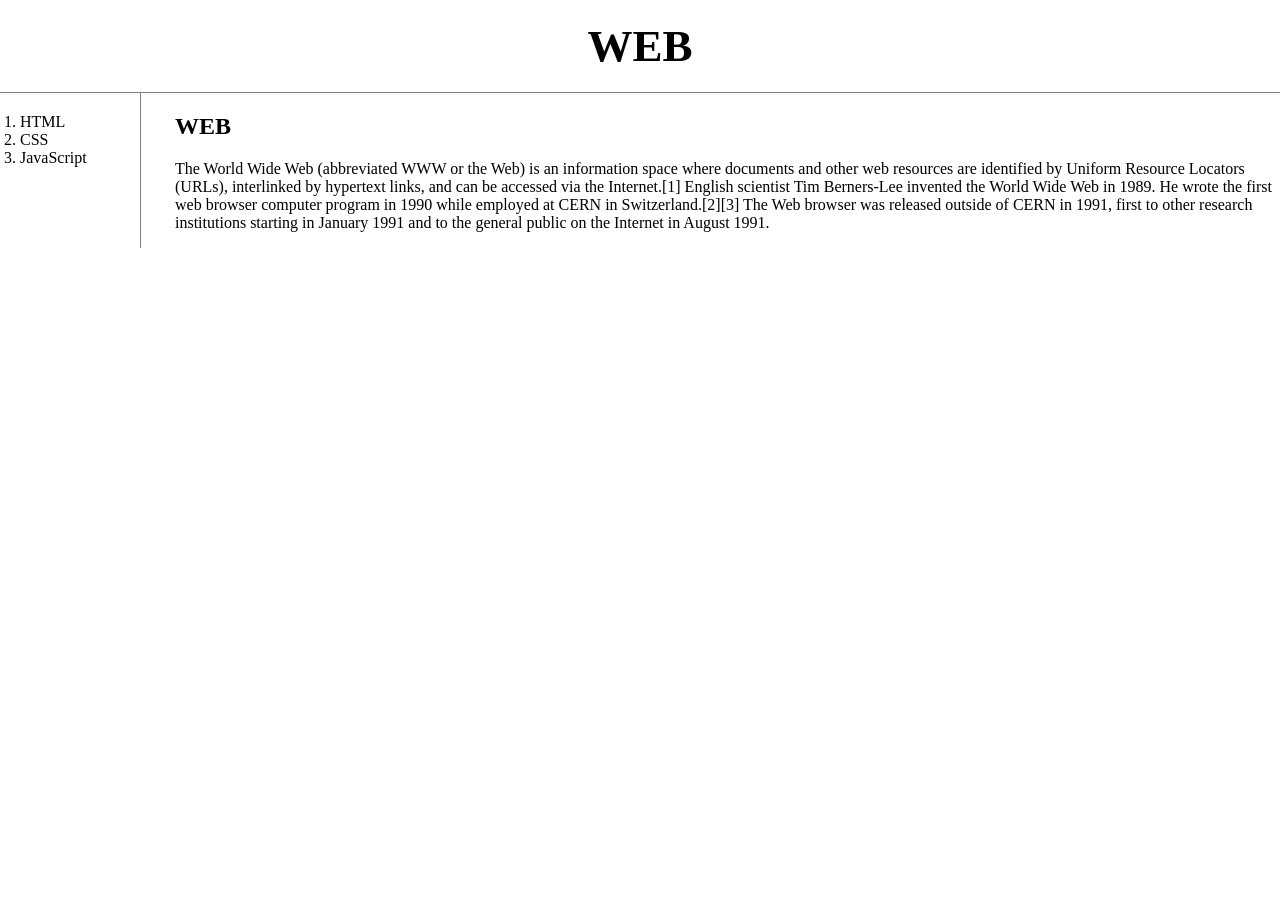
<file: LiveCoding/Web/index.html>
<!doctype html>
<html>
<head>
  <title>WEB1 - Welcome</title>
  <meta charset="utf-8">
  <style>
    a {
      color: black;
      text-decoration: none;
    }
    h1 {
      font-size: 45px;
      text-align: center;
    }
    h1 {
      font-size: 45px;
      text-align: center;
      border-bottom: 1px solid gray;
      margin: 0px;
      padding: 20px;
    }
    #grid ol {
      border-right: 1px solid gray;
      width: 100px;
      margin: 0px;
      padding: 20px;
    }
    body {
      margin: 0px;
    }
    #grid {
      display: grid;
      grid-template-columns: 150px 1fr;
    }
    #article {
      padding-left: 25px;
    }
    @media(max-width:800px) {
      #grid {
        display: block;
      }
      #grid ol {
        border-right: none;
      }
      h1 {
        border-bottom: none;
      }
    }
  </style>
</head>
<body>
  <h1><a href="index.html">WEB</a></h1>
  <div id="grid">
  <ol>
    <li><a href="1.html" class="saw">HTML</a></li>
    <li><a href="2.html" class="saw" id="active">CSS</a></li>
    <li><a href="3.html">JavaScript</a></li>
  </ol>

    <div id="article">
    <h2>WEB</h2>
    <p>The World Wide Web (abbreviated WWW or the Web) is an information space where documents and other web resources are identified by Uniform Resource Locators (URLs), interlinked by hypertext links, and can be accessed via the Internet.[1] English scientist Tim Berners-Lee invented the World Wide Web in 1989. He wrote the first web browser computer program in 1990 while employed at CERN in Switzerland.[2][3] The Web browser was released outside of CERN in 1991, first to other research institutions starting in January 1991 and to the general public on the Internet in August 1991.
    </p>
    </div>
  </div>
</body>
</html>
</file>
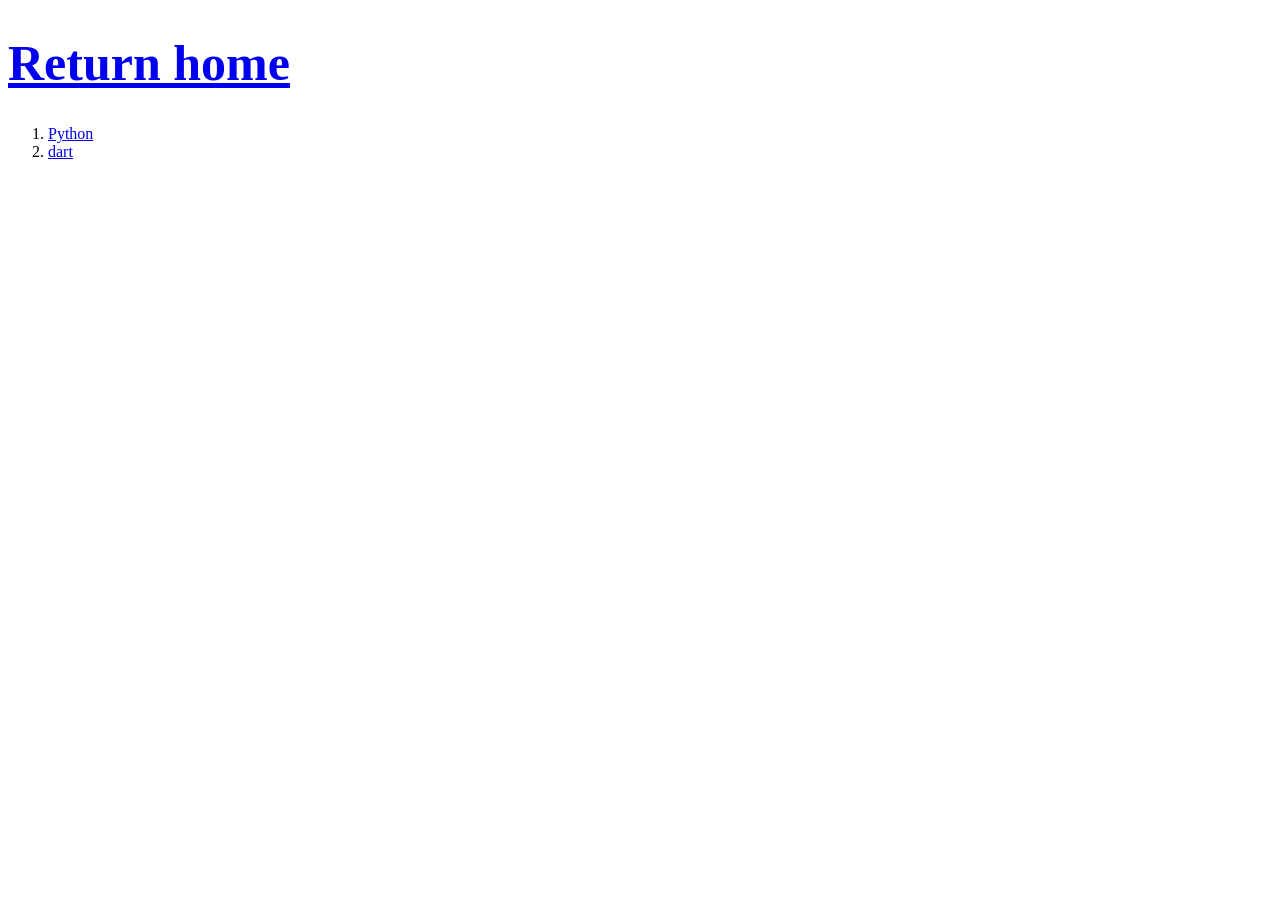
<file: LiveCoding/Web_My_Practice/index.html>
<!doctype html>
<html>
<head>
    <title>My Practice HTML</title>
    <meta charset="utf-8">
    <link rel="stylesheet" href="style.css" />
</head>
<body>
    <h1><a href="index.html">Return home</a></h1>
    <ol>
        <li><a href="python.html">Python</a></li>
        <li><a href="dart.html">dart</a></li>
    </ol>
</body>
</html>
</file>
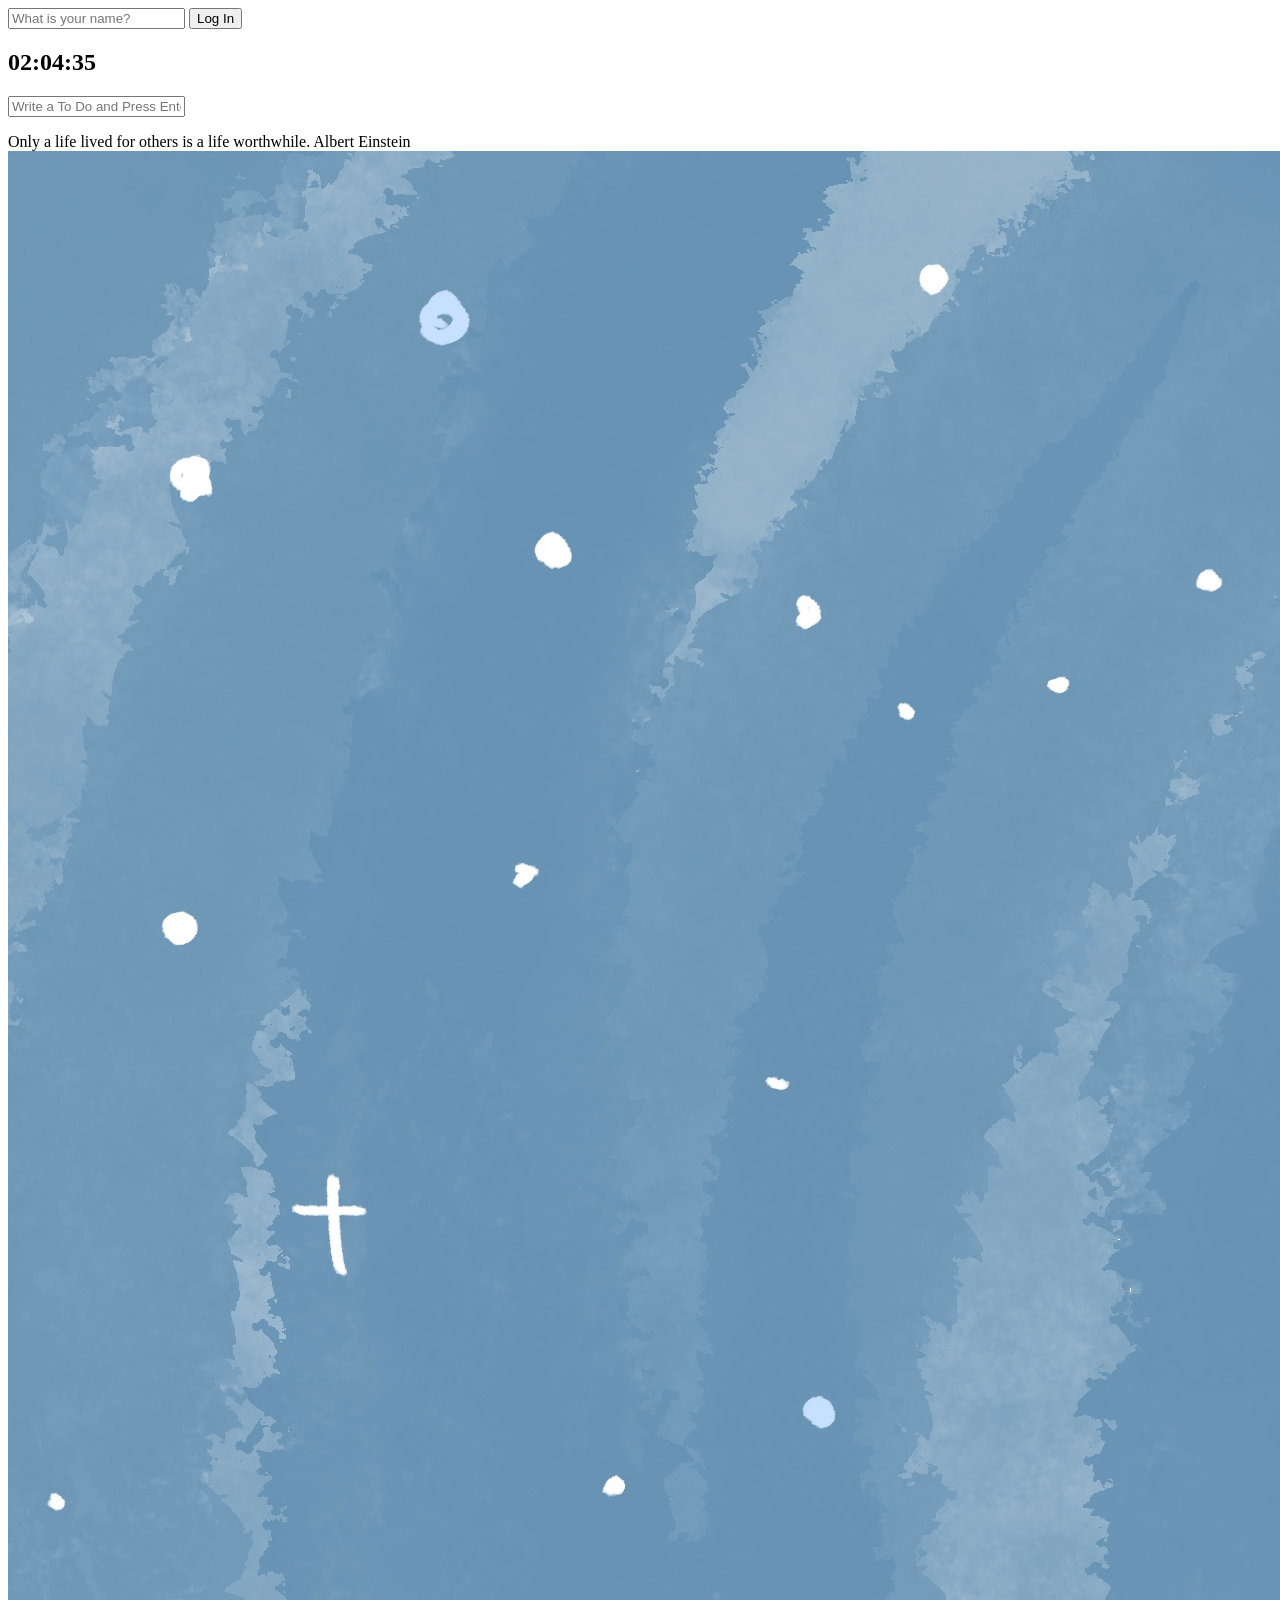
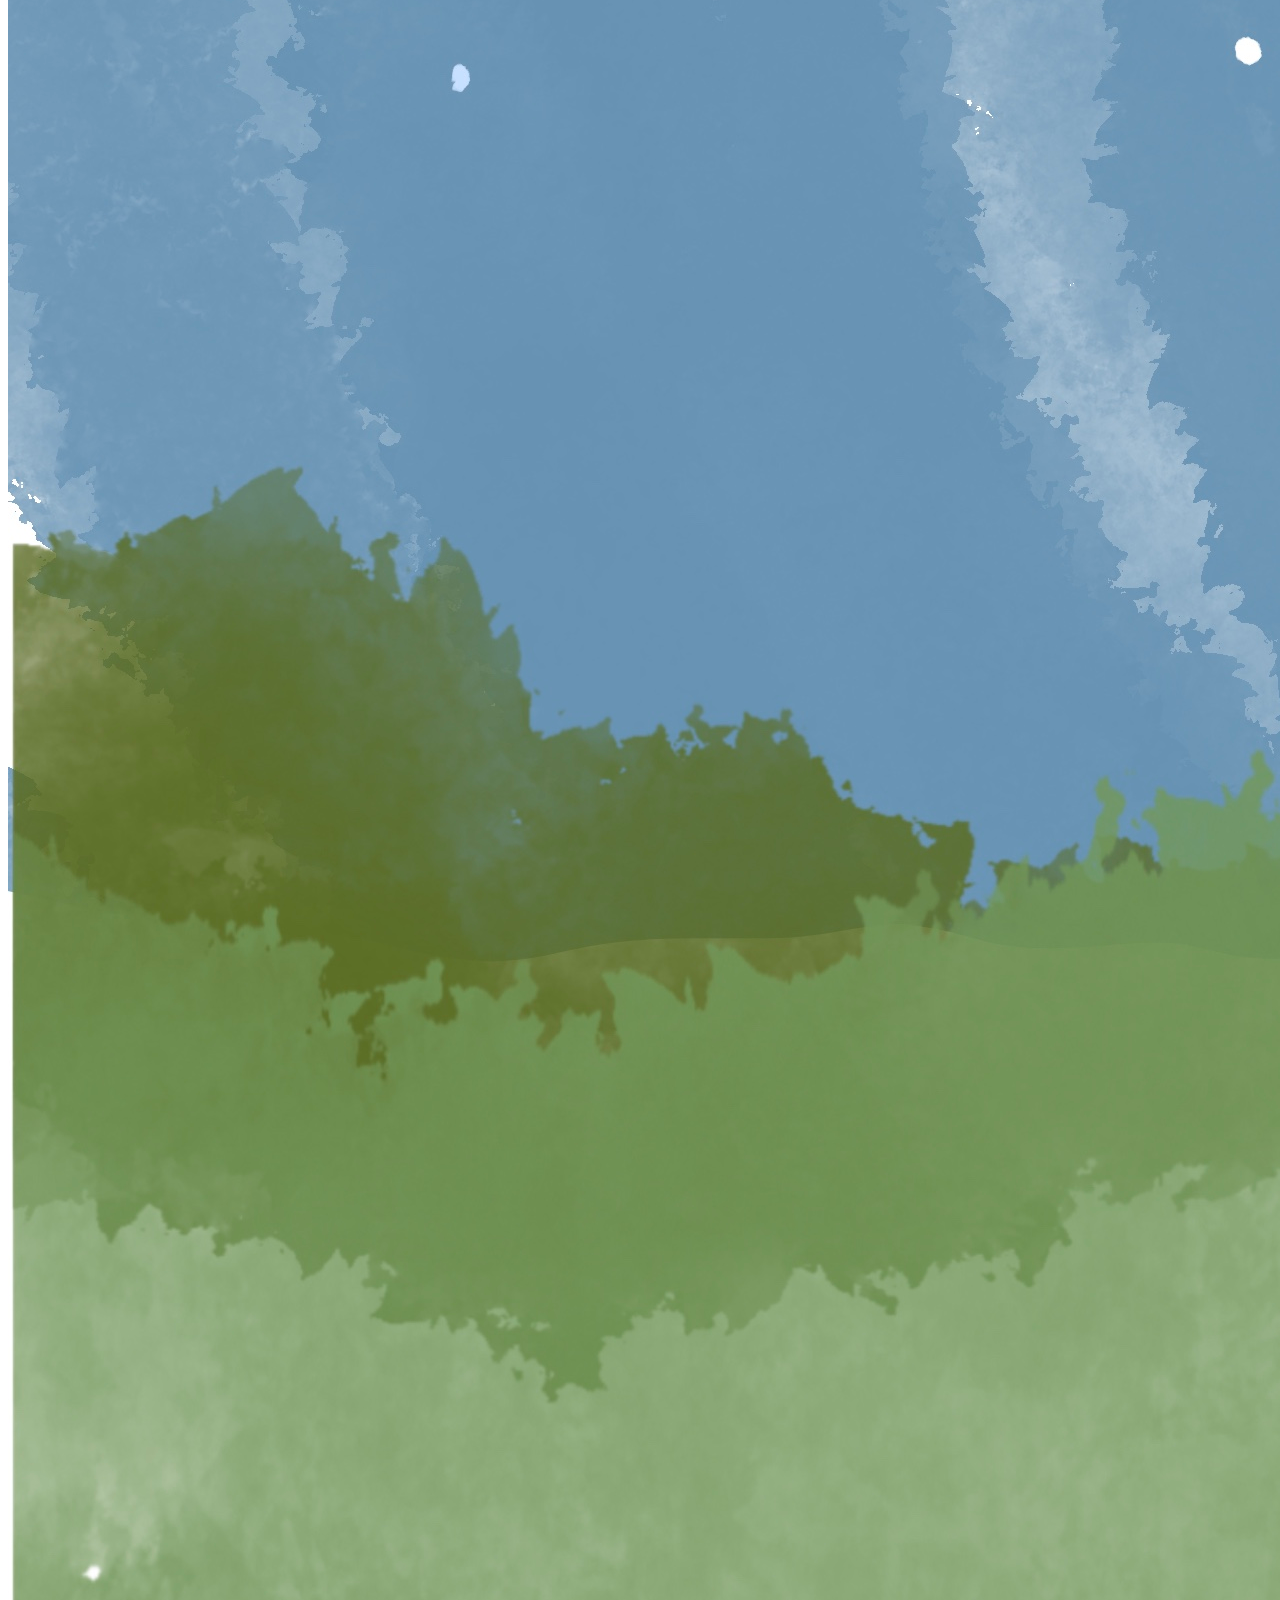
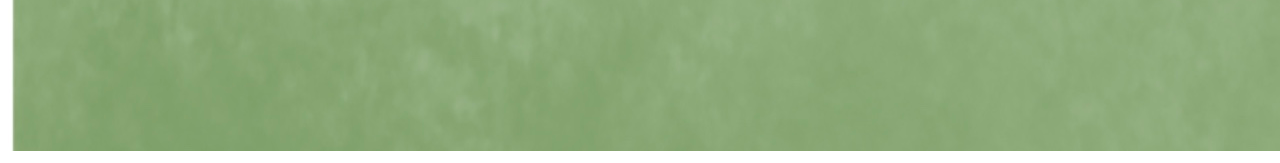
<file: Nomad/JS/MOMENTUM/index.html>
<!DOCTYPE html>
<html lang="en">
<head>
    <meta charset="UTF-8">
    <meta http-equiv="X-UA-Compatible" content="IE=edge">
    <meta name="viewport" content="width=device-width, initial-scale=1.0">
    <link rel="stylesheet" href="css/style.css">
    <title>Hello! From HTML!</title>
</head>
<body>
    <form class="hidden" id="login-form">
        <input 
            required 
            maxlength="15" 
            type="text" 
            placeholder="What is your name?" 
        />
        <input type="submit" value="Log In" />
    </form>
    <h2 id="clock">00:00:00</h2>
    <h1 class="hidden" id="greeting"></h1>
    <form id="todo-form">
        <input type="text" placeholder="Write a To Do and Press Enter" required />
    </form>
    <ul id="todo-list">
    </ul>
    <div id="quote">
        <span></span>
        <span></span>
    </div>
    <div id="weather">
        <span></span>
        <span></span>
    </div>
    <script src="js/greetings.js"></script>
    <script src="js/clock.js"></script>
    <script src="js/quotes.js"></script>
    <script src="js/background.js"></script>
    <script src="js/todo.js"></script>
    <script src="js/weather.js"></script>
</body>
</html>
</file>
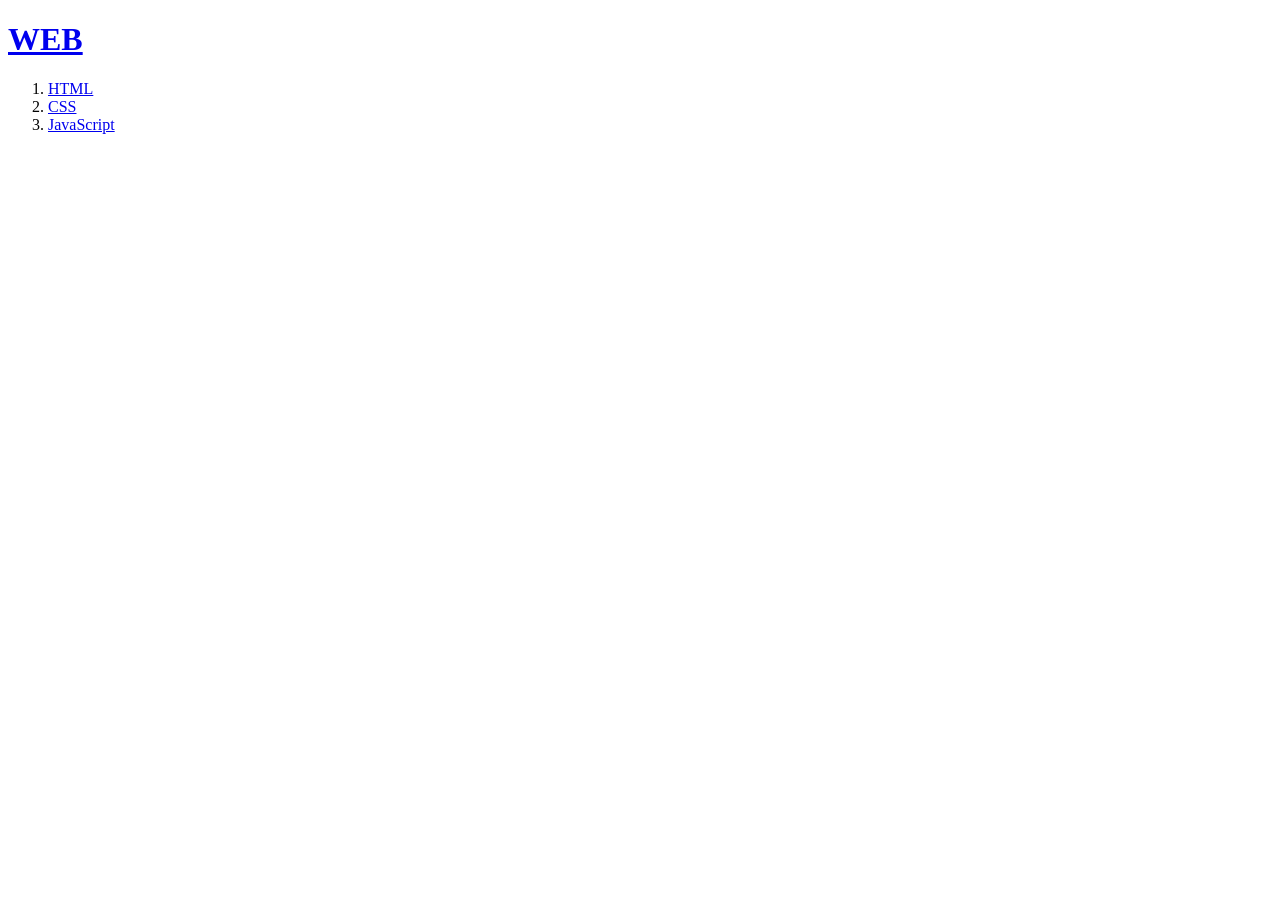
<file: LiveCoding/Web/1.html>
<!doctype html>
<html>
<head>
  <title>WEB1 - html</title>
  <meta charset="utf-8">
</head>
<body>
  <h1><a href="index.html">WEB</a></h1>
  <ol>
    <li><a href="1.html">HTML</a></li>
    <li><a href="2.html">CSS</a></li>
    <li><a href="3.html">JavaScript</a></li>
  </ol>
  <!--
  <h2>HTML</h2>
  <p><a href="https://www.w3.org/TR/html5/" target="_blank" title="html5 speicification">Hypertext Markup Language (HTML)</a>
    is the standard markup language for 
    <strong>creating <u>web</u> pages</strong>
    and web applications.Web browsers receive HTML documents 
    from a web server or from local storage and render them 
    into multimedia web pages. HTML describes the structure of a 
    web page semantically and originally included cues for the appearance 
    of the document.
  </p><p style="margin-top:45px;">HTML elements are the building blocks 
    of HTML pages. With HTML constructs, images and other objects, 
    such as interactive forms, may be embedded into the rendered page. 
    It provides a means to create structured documents 
    by denoting structural semantics for text such as headings, 
    paragraphs, lists, links, quotes and other items. 
    HTML elements are delineated by tags, written using angle brackets.
  </p>
-->
</body>
</html>
</file>
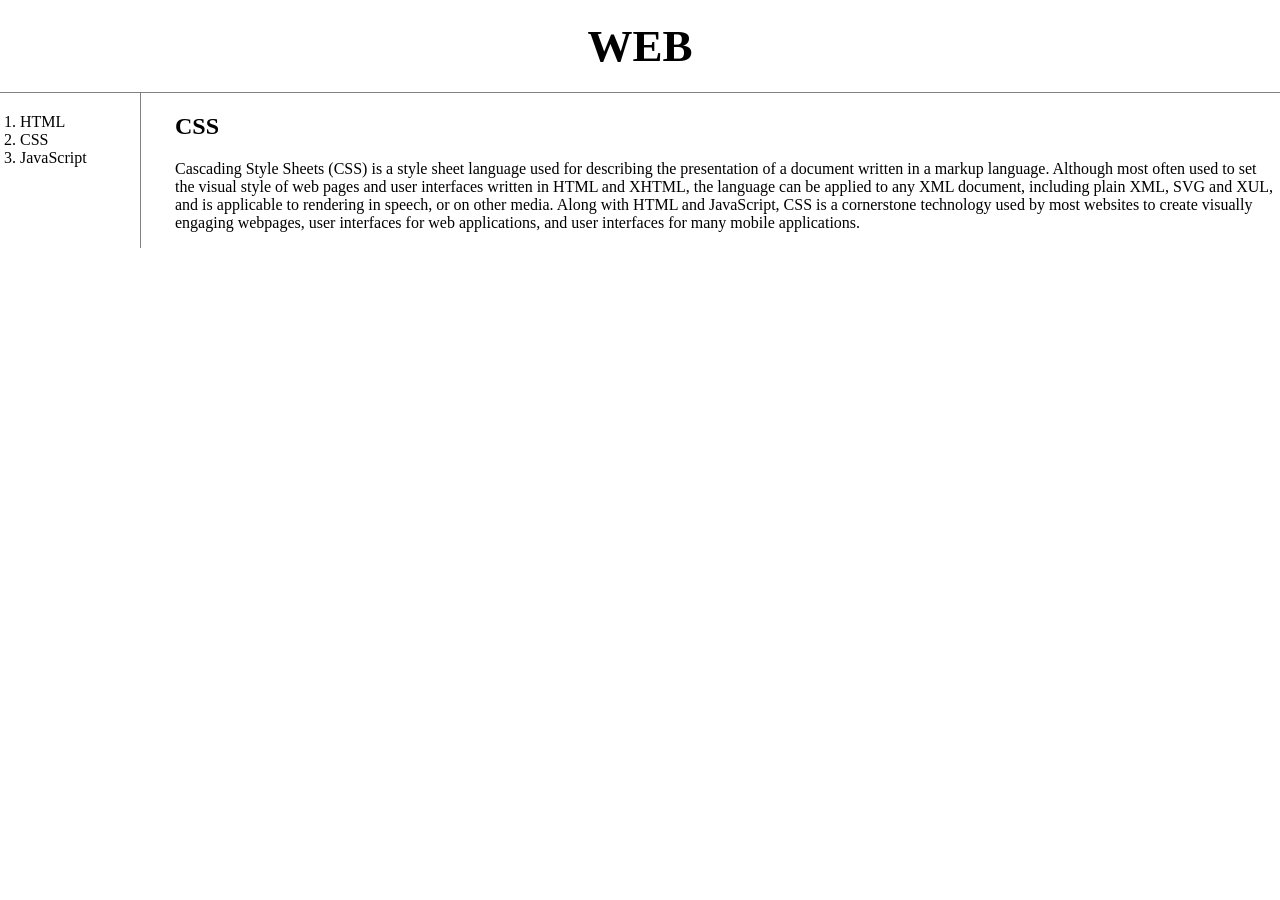
<file: LiveCoding/Web/2.html>
<!doctype html>
<html>
<head>
  <title>WEB1 - CSS</title>
  <meta charset="utf-8">
  <link rel="stylesheet" href="style.css" />
</head>
<body>
  <h1><a href="index.html">WEB</a></h1>
  <div id="grid">
    <ol>
      <li><a href="1.html" class="saw">HTML</a></li>
      <li><a href="2.html" class="saw" id="active">CSS</a></li>
      <li><a href="3.html">JavaScript</a></li>
    </ol>
    <div id="article">
      <h2>CSS</h2>
      <p>
        Cascading Style Sheets (CSS) is a style sheet language used 
        for describing the presentation of a document written in a markup language. 
        Although most often used to set the visual style of web pages and 
        user interfaces written in HTML and XHTML, the language can be applied to any XML document, 
        including plain XML, SVG and XUL, and is applicable to rendering in speech, 
        or on other media. 
        Along with HTML and JavaScript, CSS is a cornerstone technology used by most websites 
        to create visually engaging webpages, user interfaces for web applications, 
        and user interfaces for many mobile applications.
      </p>
    </div>
  </div>
</body>
</html>
</file>
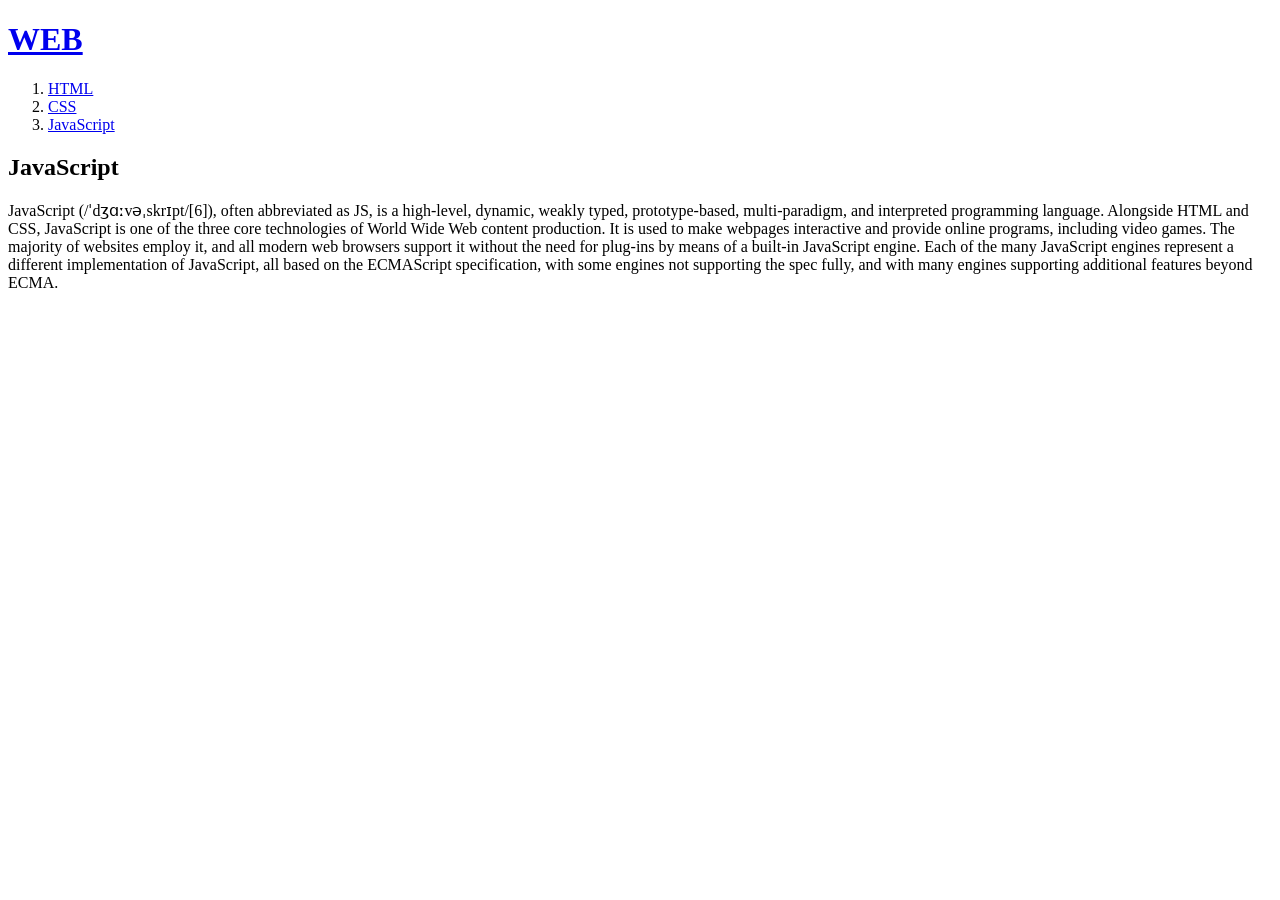
<file: LiveCoding/Web/3.html>
<!doctype html>
<html>
<head>
  <title>WEB1 - JavaScript</title>
  <meta charset="utf-8">
</head>
<body>
  <h1><a href="index.html">WEB</a></h1>
  <ol>
    <li><a href="1.html">HTML</a></li>
    <li><a href="2.html">CSS</a></li>
    <li><a href="3.html">JavaScript</a></li>
  </ol>
  <h2>JavaScript</h2>
  <p>
    JavaScript (/ˈdʒɑːvəˌskrɪpt/[6]), often abbreviated as JS, is a high-level, dynamic, weakly typed, prototype-based, multi-paradigm, and interpreted programming language. Alongside HTML and CSS, JavaScript is one of the three core technologies of World Wide Web content production. It is used to make webpages interactive and provide online programs, including video games. The majority of websites employ it, and all modern web browsers support it without the need for plug-ins by means of a built-in JavaScript engine. Each of the many JavaScript engines represent a different implementation of JavaScript, all based on the ECMAScript specification, with some engines not supporting the spec fully, and with many engines supporting additional features beyond ECMA.
  </p>
</body>
</html>
</file>
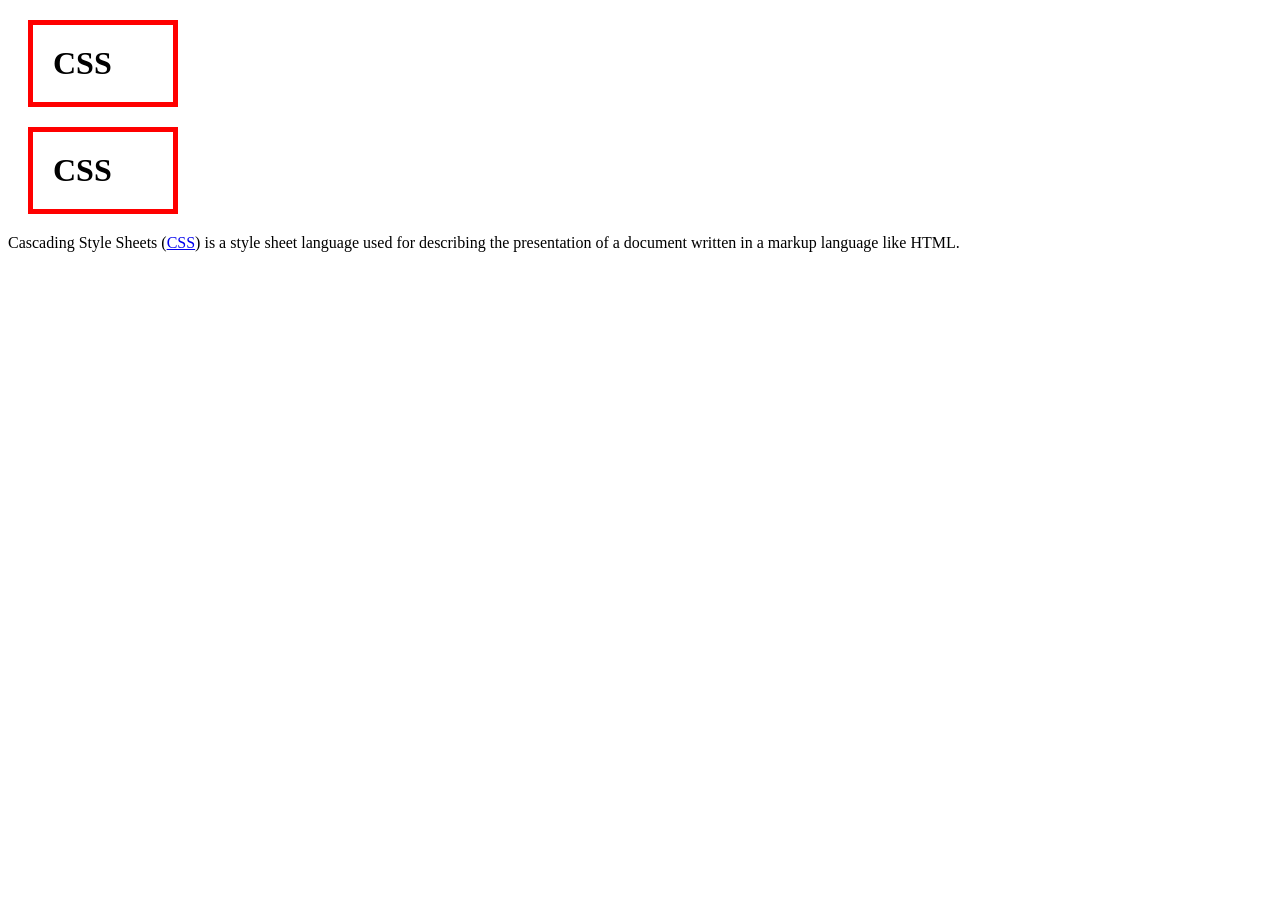
<file: LiveCoding/Web/box.html>
<!doctype html>
<html>
    <head>
        <meta charset="utf-8">
        <title></title>
        <style>
            h1 {
                border: 5px solid red;
                padding: 20px;
                margin: 20px;
                display: block;
                width: 100px;
            }
        </style>
    </head>
    <body>
        <h1>CSS</h1>
        <h1>CSS</h1>
        Cascading Style Sheets (<a href="https://en.widipedia.org/wiki/Cascading_Style_Sheets">CSS</a>)
        is a style sheet language used for describing 
        the presentation of a document written in a markup language like HTML.
    </body>
</html>
</file>
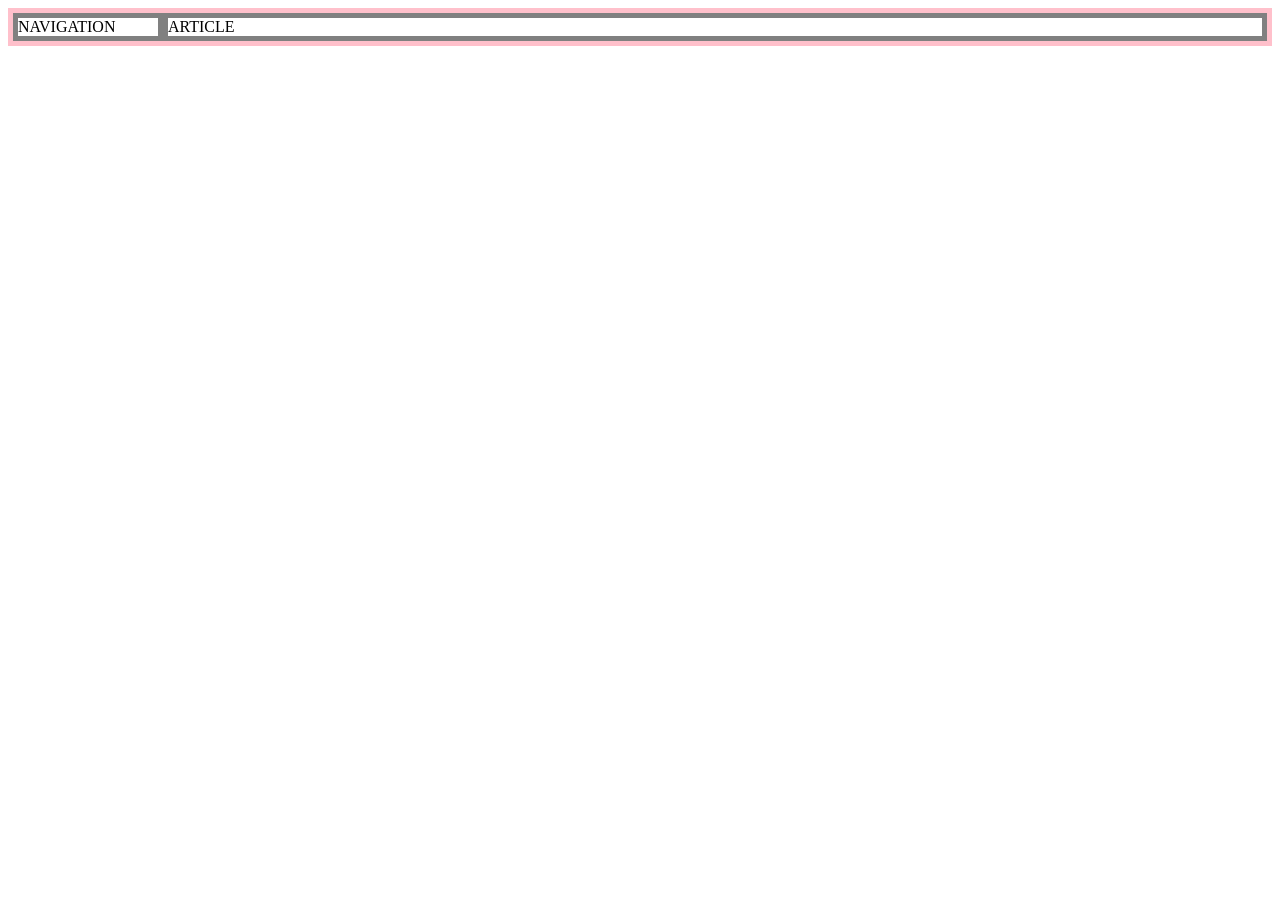
<file: LiveCoding/Web/grid.html>
<!doctype html>
<html>
    <head>
        <meta charset="utf-8">
        <title></title>
        <style>
            #grid {
                border: 5px solid pink;
                display: grid;
                grid-template-columns: 150px 1fr;
            }
            div {
                border: 5px solid gray;
            }
        </style>
    </head>
    <body>
        <div id="grid">
            <div>NAVIGATION</div>
            <div>ARTICLE</div>
        </div>
    </body>
</html>
</file>
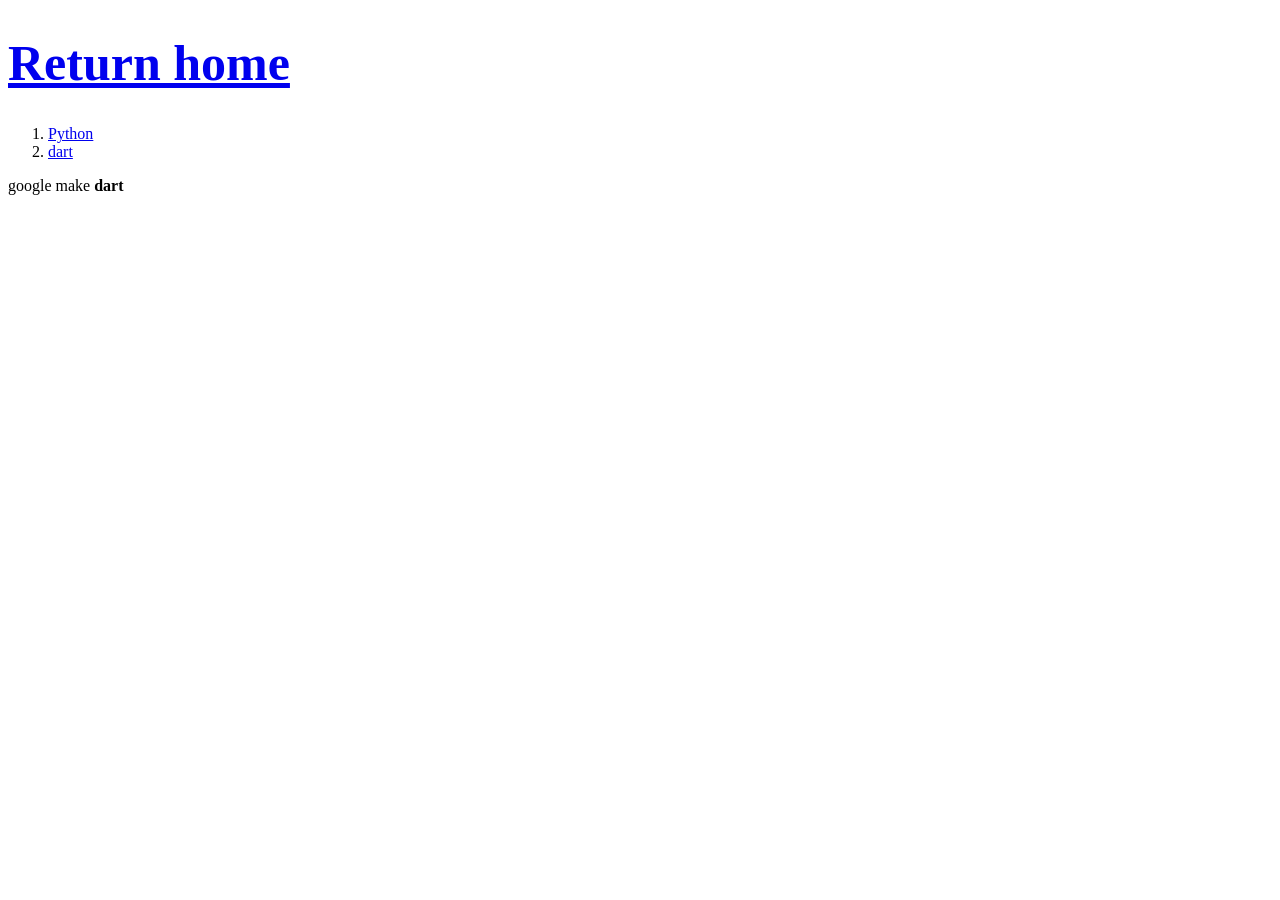
<file: LiveCoding/Web_My_Practice/dart.html>
<!doctype html>
<html>
<head>
    <title>My Practice HTML</title>
    <meta charset="utf-8">
    <link rel="stylesheet" href="style.css" />
</head>
<body>
    <h1><a href="index.html">Return home</a></h1>
    <ol>
        <li><a href="python.html">Python</a></li>
        <li><a href="dart.html">dart</a></li>
    </ol>
    <p>google make <strong>dart</strong></p>
</body>
</html>
</file>
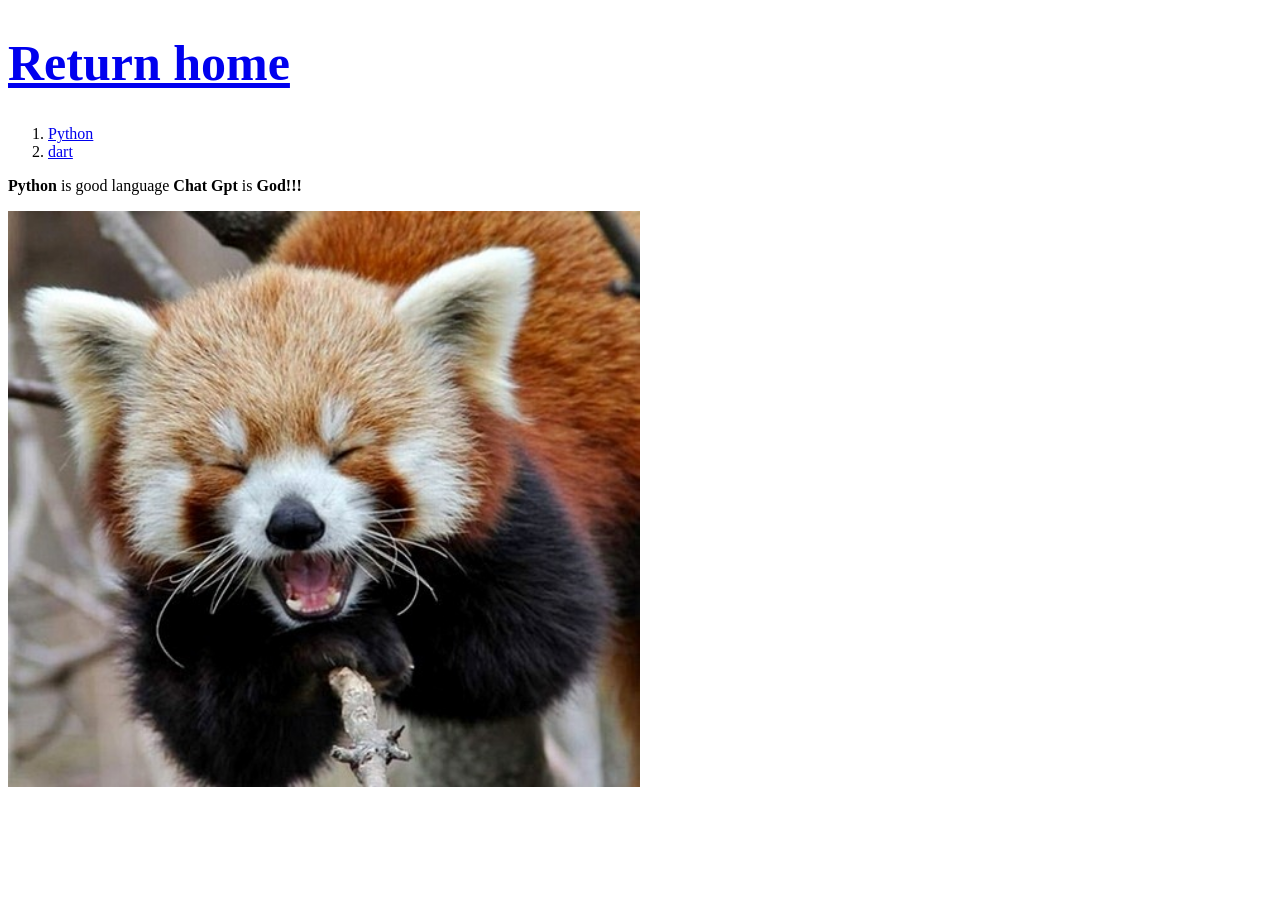
<file: LiveCoding/Web_My_Practice/python.html>
<!doctype html>
<html>
<head>
    <title>My Practice HTML</title>
    <meta charset="utf-8">
    <link rel="stylesheet" href="style.css" />
</head>
<body>
    <h1><a href="index.html">Return home</a></h1>
    <ol>
        <li><a href="python.html">Python</a></li>
        <li><a href="dart.html">dart</a></li>
    </ol>
    <p>
        <strong>Python</strong> is good language
        <strong>Chat Gpt</strong> is <strong>God!!!</strong>
    </p>
    <p>
        <img src="panda.jpg" width="50%">
    </p>
</body>
</html>
</file>
<file: LiveCoding/Web_My_Practice/style.css>
h1 {
    font-size: 50px;
    color: blueviolet;
}
p {
    color: black;
}
</file>
<file: Nomad/JS/MOMENTUM/css/style.css>
.hidden {
    display: none;
}
</file>
<file: LiveCoding/Web/style.css>
a {
    color: black;
    text-decoration: none;
    }
    h1 {
    font-size: 45px;
    text-align: center;
    }
    h1 {
    font-size: 45px;
    text-align: center;
    border-bottom: 1px solid gray;
    margin: 0px;
    padding: 20px;
    }
    #grid ol {
    border-right: 1px solid gray;
    width: 100px;
    margin: 0px;
    padding: 20px;
    }
    body {
    margin: 0px;
    }
    #grid {
    display: grid;
    grid-template-columns: 150px 1fr;
    }
    #article {
    padding-left: 25px;
    }
    @media(max-width:800px) {
    #grid {
        display: block;
    }
    #grid ol {
        border-right: none;
    }
    h1 {
        border-bottom: none;
    }
}
</file>
